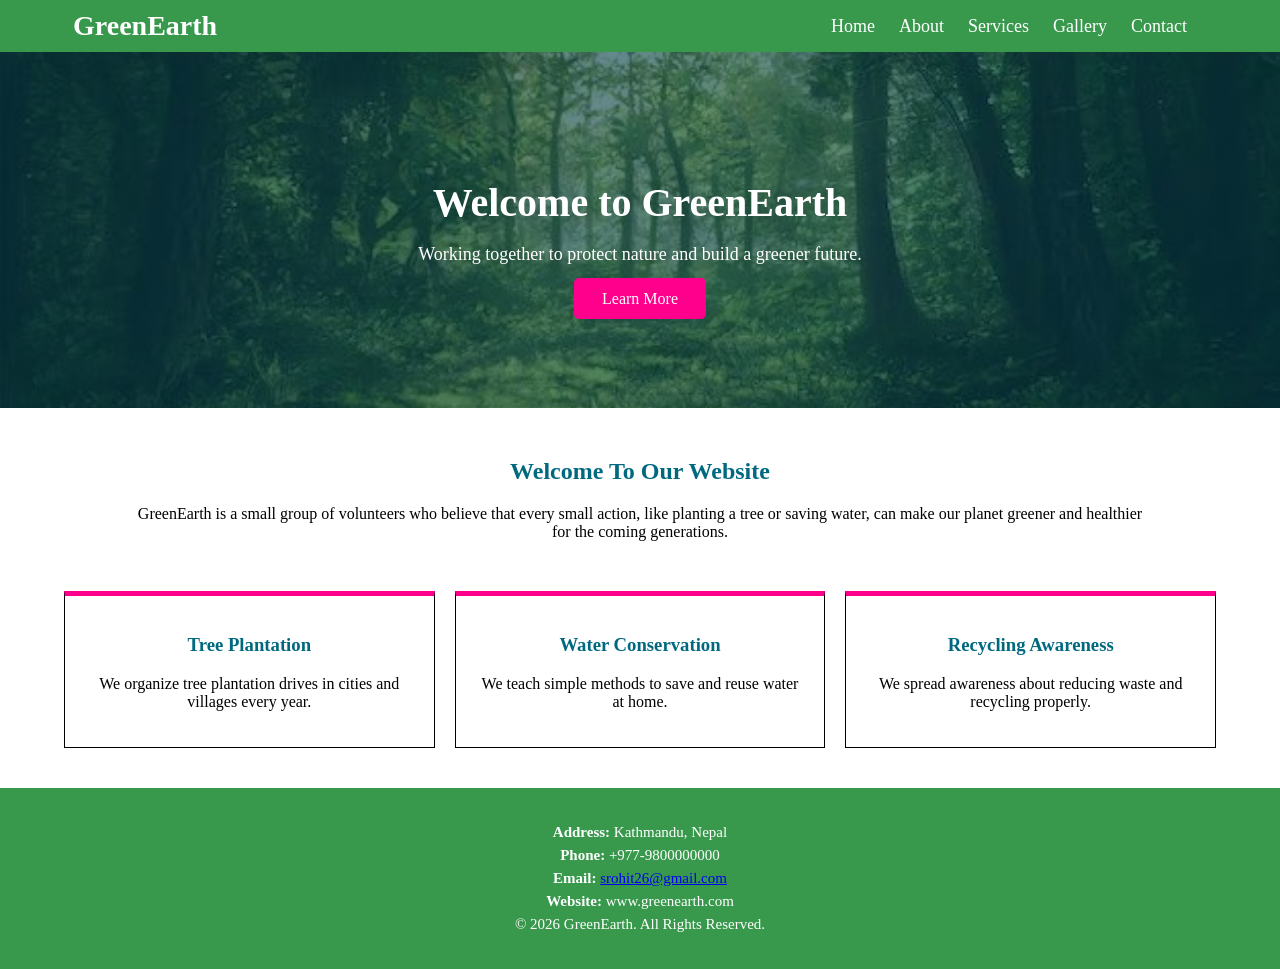
<file: index.html>
<!DOCTYPE html>
<html lang="en">
<head>
    <meta charset="UTF-8">
    <meta name="viewport" content="width=device-width, initial-scale=1.0">
    <title>Home</title>
    <link rel="stylesheet" href="style.css">
</head>
<body>
<header>
    <div class="navbar">
        <div class="logo">
            <a href="index.html">GreenEarth</a>
        </div>

        <div class="div-links">
            <a href="index.html">Home</a>
            <a href="about.html">About</a>
            <a href="services.html">Services</a>
            <a href="gallery.html">Gallery</a>
            <a href="contact.html">Contact</a>
        </div>

    </div>
   </header>

   <div class="hero">
        <h1>Welcome to GreenEarth</h1>
        <p>Working together to protect nature and build a greener future.</p>
        <a href="https://en.wikipedia.org/wiki/Green_earth" target="_blank">Learn More</a>
   </div>

   <div class="welcome">
        <h2>Welcome To Our Website</h2>
        <p>
            GreenEarth is a small group of volunteers who believe that every small
            action, like planting a tree or saving water, can make our planet
            greener and healthier for the coming generations.
        </p>
   </div>

   <div class="features">
        <div class="feature-card">
            <h3>Tree Plantation</h3>
            <p>We organize tree plantation drives in cities and villages every year.</p>
        </div>
        <div class="feature-card">
            <h3>Water Conservation</h3>
            <p>We teach simple methods to save and reuse water at home.</p>
        </div>
        <div class="feature-card">
            <h3>Recycling Awareness</h3>
            <p>We spread awareness about reducing waste and recycling properly.</p>
        </div>
   </div>
<footer>

    <p><strong>Address:</strong> Kathmandu, Nepal</p>

    <p><strong>Phone:</strong> +977-9800000000</p>

    <p><strong>Email:</strong>
    <a href="mailto:srohit26@gmail.com">srohit26@gmail.com</a></p>

    <p><strong>Website:</strong> www.greenearth.com</p>

    <p>&copy; 2026 GreenEarth. All Rights Reserved.</p>

</footer>
<script src="script.js"></script>
</body>
</html>
</file>
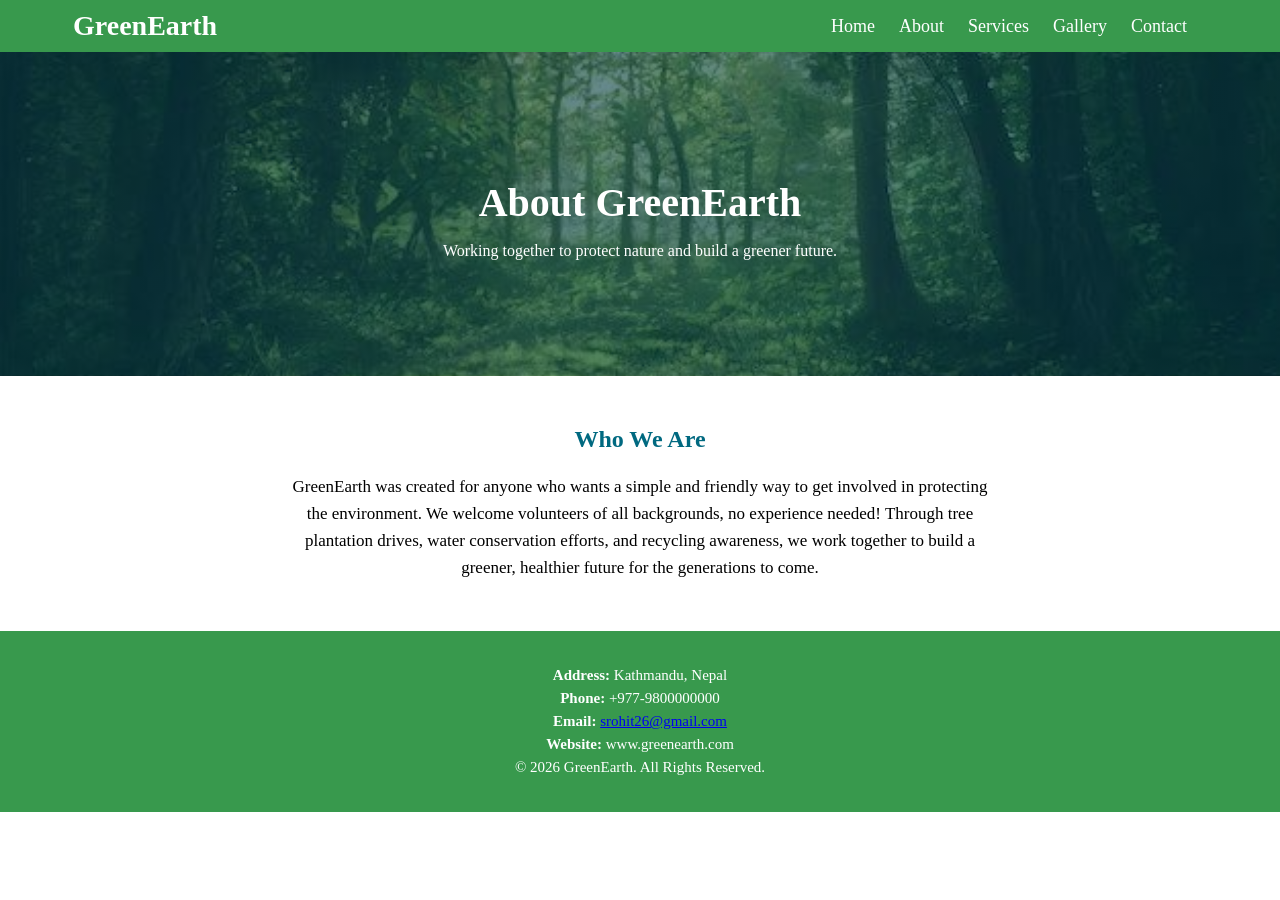
<file: about.html>
<!DOCTYPE html>
<html lang="en">
<head>
    <meta charset="UTF-8">
    <meta name="viewport" content="width=device-width, initial-scale=1.0">
    <title>About</title>
    <link rel="stylesheet" href="style.css">
</head>
<body>
<header>
    <div class="navbar">
        <div class="logo">
            <a href="index.html">GreenEarth</a>
        </div>

        <div class="div-links">
            <a href="index.html">Home</a>
            <a href="about.html">About</a>
            <a href="services.html">Services</a>
            <a href="gallery.html">Gallery</a>
            <a href="contact.html">Contact</a>
        </div>

    </div>
   </header>

   <div class="about">
        <h1>About GreenEarth</h1>
        <p>Working together to protect nature and build a greener future.</p>
   </div>

    <div class="container">
        <h2 class="section-title">Who We Are</h2>
        <p class="section-subtitle">
            GreenEarth was created for anyone who wants a simple and friendly
            way to get involved in protecting the environment. We welcome
            volunteers of all backgrounds, no experience needed! Through tree
            plantation drives, water conservation efforts, and recycling
            awareness, we work together to build a greener, healthier future
            for the generations to come.
        </p>
    </div>
<footer>

    <p><strong>Address:</strong> Kathmandu, Nepal</p>

    <p><strong>Phone:</strong> +977-9800000000</p>

    <p><strong>Email:</strong>
    <a href="mailto:srohit26@gmail.com">srohit26@gmail.com</a></p>

    <p><strong>Website:</strong> www.greenearth.com</p>

    <p>&copy; 2026 GreenEarth. All Rights Reserved.</p>

</footer>
<script src="script.js"></script>
</body>
</html>
</file>
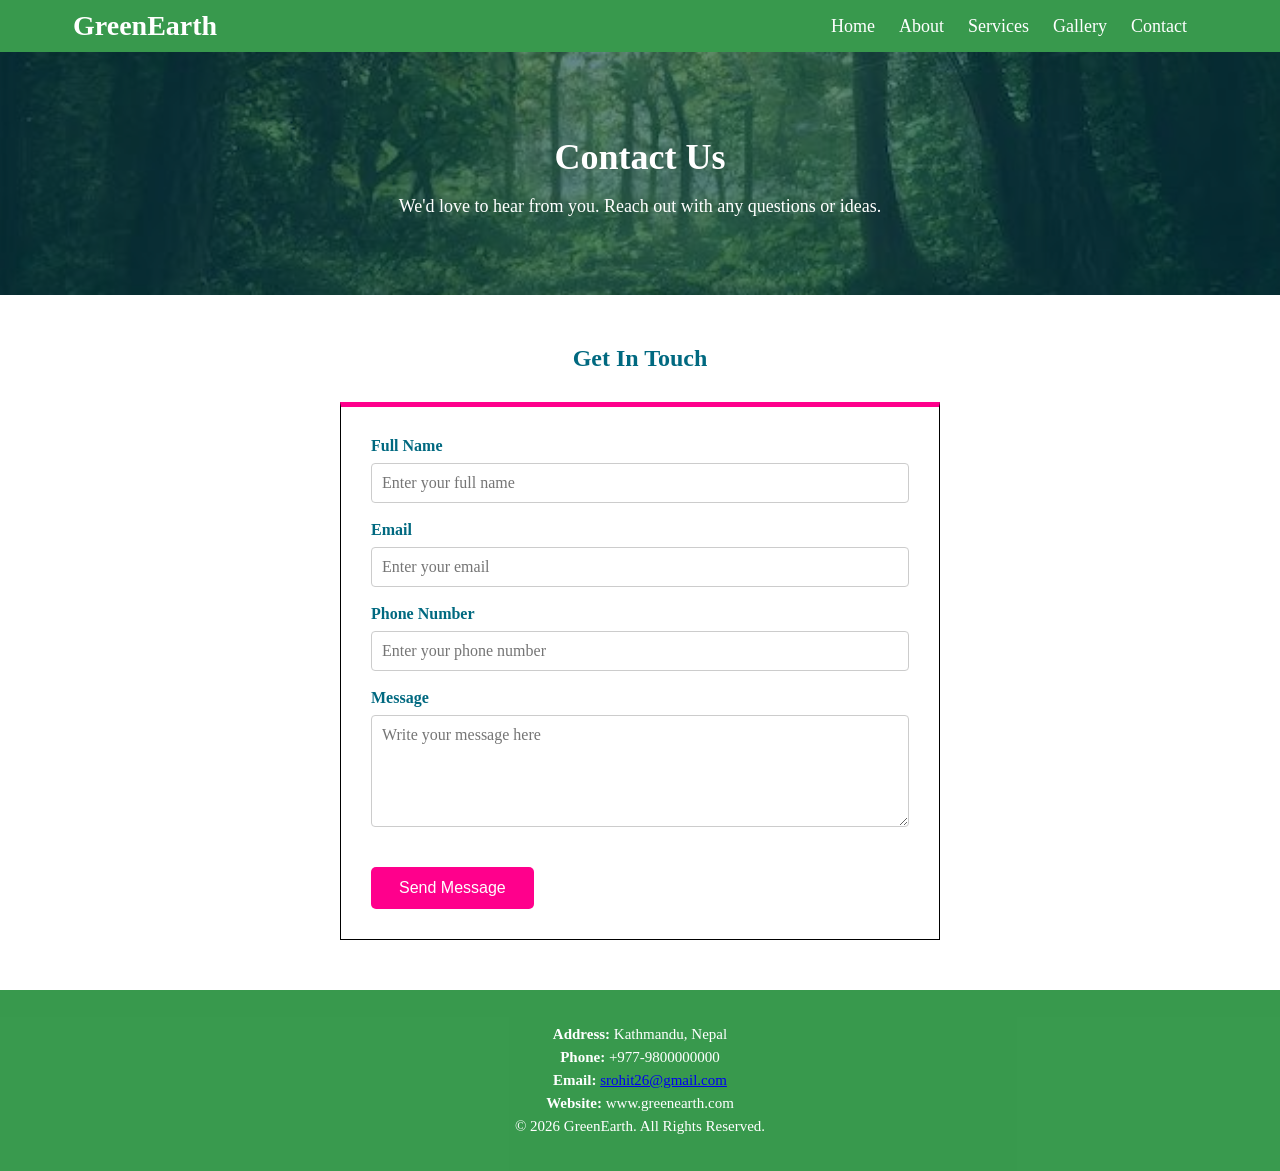
<file: contact.html>
<!DOCTYPE html>
<html lang="en">
<head>
    <meta charset="UTF-8">
    <meta name="viewport" content="width=device-width, initial-scale=1.0">
    <title>Contact</title>
    <link rel="stylesheet" href="style.css">
</head>
<body>
<header>
    <div class="navbar">
        <div class="logo">
            <a href="index.html">GreenEarth</a>
        </div>

        <div class="div-links">
            <a href="index.html">Home</a>
            <a href="about.html">About</a>
            <a href="services.html">Services</a>
            <a href="gallery.html">Gallery</a>
            <a href="contact.html">Contact</a>
        </div>

    </div>
   </header>

   <div class="page-banner">
        <h1>Contact Us</h1>
        <p>We'd love to hear from you. Reach out with any questions or ideas.</p>
   </div>

<div class="contact">

    <h2>Get In Touch</h2>

    <form>

        <label>Full Name</label><br>
        <input type="text" placeholder="Enter your full name"><br>

        <label>Email</label><br>
        <input type="email" placeholder="Enter your email"><br>

        <label>Phone Number</label><br>
        <input type="tel" placeholder="Enter your phone number"><br>

        <label>Message</label><br>
        <textarea rows="5" placeholder="Write your message here"></textarea><br><br>

        <input type="submit" value="Send Message">

    </form>

</div>

<footer>

    <p><strong>Address:</strong> Kathmandu, Nepal</p>

    <p><strong>Phone:</strong> +977-9800000000</p>

    <p><strong>Email:</strong>
    <a href="mailto:srohit26@gmail.com">srohit26@gmail.com</a></p>

    <p><strong>Website:</strong> www.greenearth.com</p>

    <p>&copy; 2026 GreenEarth. All Rights Reserved.</p>

</footer>

<script src="script.js"></script>
</body>
</html>
</file>
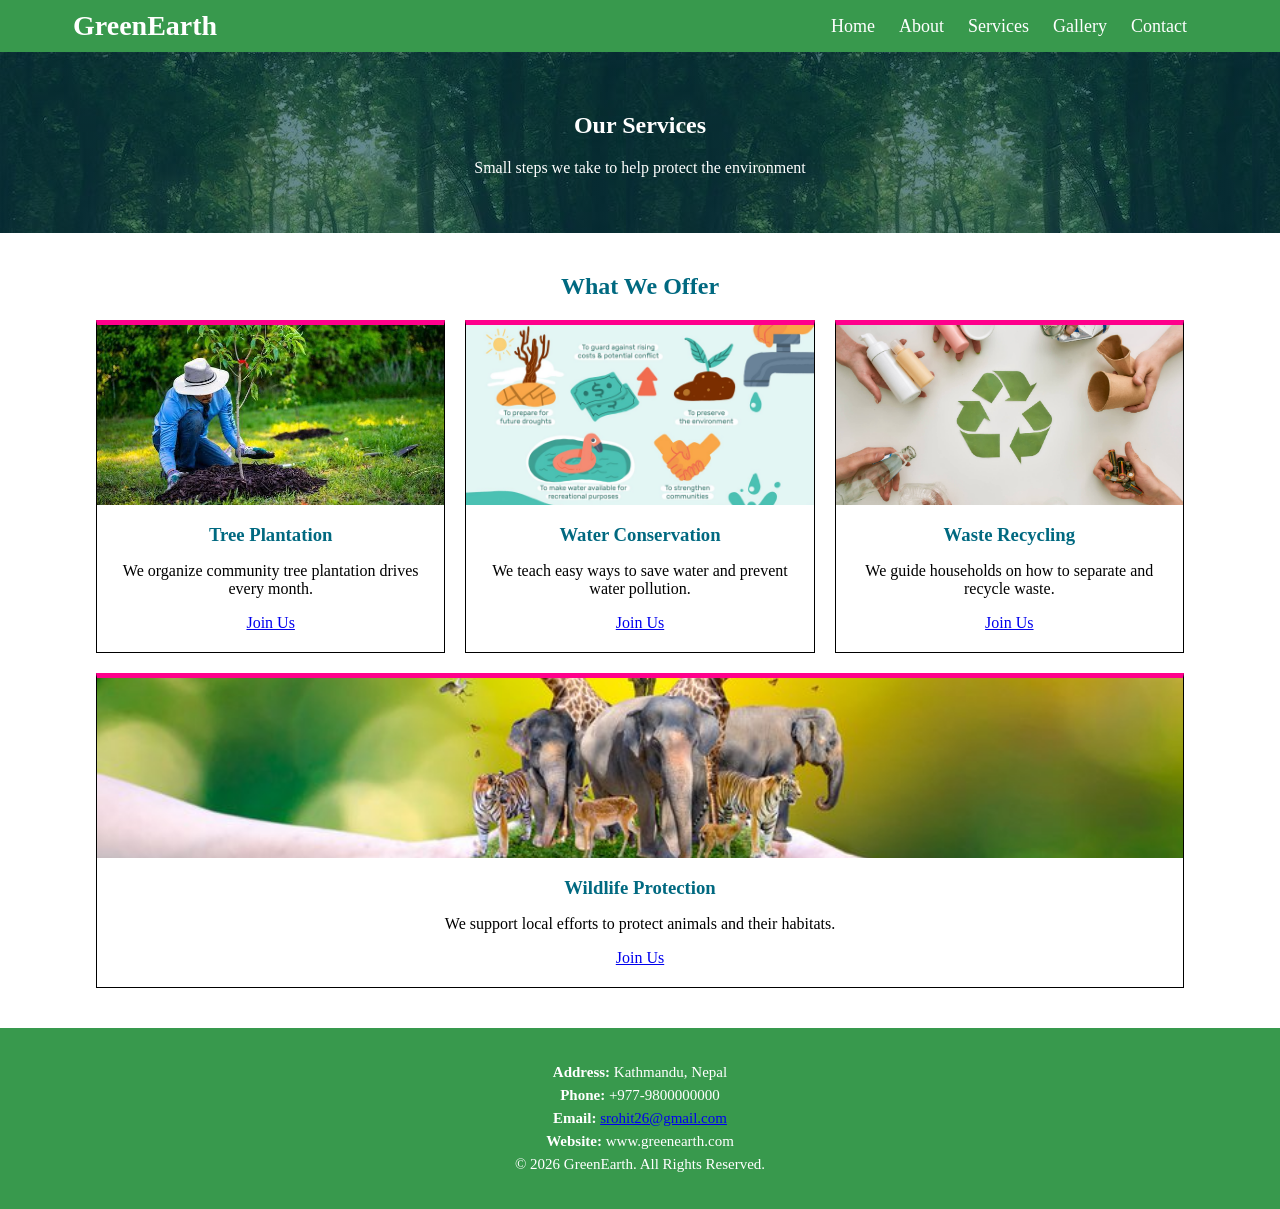
<file: services.html>
<!DOCTYPE html>
<html lang="en">
<head>
    <meta charset="UTF-8">
    <meta name="viewport" content="width=device-width, initial-scale=1.0">
    <title>Services</title>
    <link rel="stylesheet" href="style.css">
</head>
<body>
<header>
    <div class="navbar">
        <div class="logo">
            <a href="index.html">GreenEarth</a>
        </div>

        <div class="div-links">
            <a href="index.html">Home</a>
            <a href="about.html">About</a>
            <a href="services.html">Services</a>
            <a href="gallery.html">Gallery</a>
            <a href="contact.html">Contact</a>
        </div>

    </div>
</header>

<div class="service-banner">
    <h2 style="color: white;">Our Services</h2>
    <p>Small steps we take to help protect the environment</p>
</div>

<div class="services-container">

    <h2>What We Offer</h2>
    <div class="service-cards">

        <div class="service-card">
            <img src="images/image1.jpg" alt="Volunteers planting a tree">
            <h3>Tree Plantation</h3>
            <p>We organize community tree plantation drives every month.</p>
            <a href="contact.html">Join Us</a>
        </div>

        <div class="service-card">
            <img src="images/image2.jpg" alt="Clean river flowing through hills">
            <h3>Water Conservation</h3>
            <p>We teach easy ways to save water and prevent water pollution.</p>
            <a href="contact.html">Join Us</a>
        </div>

        <div class="service-card">
            <img src="images/image3.jpg" alt="Recycling bins with green plants">
            <h3>Waste Recycling</h3>
            <p>We guide households on how to separate and recycle waste.</p>
            <a href="contact.html">Join Us</a>
        </div>

        

        

        <div class="service-card">
            <img src="images/image4.jpg" alt="Wildlife roaming in a green forest">
            <h3>Wildlife Protection</h3>
            <p>We support local efforts to protect animals and their habitats.</p>
            <a href="contact.html">Join Us</a>
        </div>

    </div>

</div>
<footer>

    <p><strong>Address:</strong> Kathmandu, Nepal</p>

    <p><strong>Phone:</strong> +977-9800000000</p>

    <p><strong>Email:</strong>
    <a href="mailto:srohit26@gmail.com">srohit26@gmail.com</a></p>

    <p><strong>Website:</strong> www.greenearth.com</p>

    <p>&copy; 2026 GreenEarth. All Rights Reserved.</p>

</footer>
<script src="script.js"></script>
</body>
</html>
</file>
<file: style.css>
header{
    background-color: rgba(1, 125, 28, 0.78);
    padding: 10px ;
}

.navbar{
    width: 90%;
    margin: auto;
    display: flex;
    justify-content: space-between;
    align-items: center;
}

.div-links a{
    color: white;
    text-decoration: none;
    margin-right: 20px;
    font-size: 18px;
}

.div-links a:hover{
    color: rgb(232, 232, 19);
}
.logo a {
    display: block;
    text-decoration: none;
    color: white;
    font-size: 28px;
    font-weight: bold;
}

body{
    font-family: serif, sans-serif;
    margin: 0;
}

h2{
    text-align: center;
    color: rgb(0, 105, 128);
}

.hero{
    background-image: linear-gradient(rgba(0,60,75,0.6), rgba(0,60,75,0.6)), url('images/images.jpeg');
    background-size: cover;
    background-position: center;
    color: white;
    text-align: center;
    padding: 100px 20px;
}

.hero h1{
    font-size: 40px;
    margin-bottom: 15px;
}

.hero p{
    font-size: 18px;
    margin-bottom: 25px;
}

.hero a{
    background-color: rgb(255, 0, 140);
    color: white;
    text-decoration: none;
    padding: 12px 28px;
    border-radius: 5px;
    font-size: 16px;
}

.hero a:hover{
    background-color: rgb(0, 105, 128);
}

.welcome{
    width: 80%;
    margin: 50px auto;
    text-align: center;
}

.welcome h2{
    color: rgb(0, 105, 128);
}

.features{
    width: 90%;
    margin: 40px auto;
    display: flex;
    justify-content: space-between;
    flex-wrap: wrap;
    gap: 20px;
}

.feature-card{
    flex: 1;
    min-width: 250px;
    border: 1px solid black;
    padding: 20px;
    text-align: center;
    border-top: 5px solid rgb(255, 0, 140);
}

.feature-card h3{
    color: rgb(0, 105, 128);
}

.about{
    background-image: linear-gradient(rgba(0,60,75,0.6), rgba(0,60,75,0.6)), url('images/images.jpeg');
    background-size: cover;
    background-position: center;
    color: white;
    text-align: center;
    padding: 100px 20px;
}

.about h1{
    font-size: 40px;
    margin-bottom: 15px;
}

.container{
    width: 80%;
    max-width: 700px;
    margin: 50px auto;
    text-align: center;
}

.section-title{
    color: rgb(0, 105, 128);
    text-align: center;
}

.section-subtitle{
    font-size: 17px;
    line-height: 1.6;
}

.service-banner{
    background-image: linear-gradient(rgba(0,60,75,0.6), rgba(0,60,75,0.6)), url('images/images.jpeg');
    background-color: rgb(0, 105, 128);
    color: white;
    text-align: center;
    padding: 40px 20px;
}

.services-container{
    width: 85%;
    margin: 40px auto;
}

.service-cards{
    display: flex;
    flex-wrap: wrap;
    justify-content: space-between;
    gap: 20px;
    margin-top: 20px;
}

.service-card{
    flex: 1;
    min-width: 260px;
    border: 1px solid black;
    border-top: 5px solid rgb(255, 0, 140);
    text-align: center;
    padding-bottom: 20px;
}

.service-card img{
    width: 100%;
    height: 180px;
    object-fit: cover;
}

.service-card h3{
    color: rgb(0, 105, 128);
    margin: 15px 10px 5px 10px;
}

.service-card p{
    padding: 0 15px;
}

.page-banner{
    background-image: linear-gradient(rgba(0,60,75,0.6), rgba(0,60,75,0.6)), url('images/images.jpeg');
    background-size: cover;
    background-position: center;
    color: white;
    text-align: center;
    padding: 60px 20px;
}

.page-banner h1{
    font-size: 36px;
    margin-bottom: 10px;
}

.page-banner p{
    font-size: 18px;
}

.gallery-grid{
    width: 90%;
    margin: 40px auto;
    text-align: center;
}

.gallery-grid img{
    width: 250px;
    height: 180px;
    object-fit: cover;
    border-radius: 3px;
    margin: 10px;
}

.gallery-grid img:hover{
    opacity: 0.8;
    cursor: pointer;
}

.contact{
    width: 80%;
    max-width: 600px;
    margin: 50px auto;
    text-align: center;
}

.contact h2{
    color: rgb(0, 105, 128);
    margin-bottom: 30px;
}

.contact form{
    text-align: left;
    border: 1px solid black;
    border-top: 5px solid rgb(255, 0, 140);
    padding: 30px;
}

.contact label{
    font-weight: bold;
    color: rgb(0, 105, 128);
}

.contact input[type="text"],
.contact input[type="email"],
.contact input[type="tel"],
.contact textarea{
    width: 100%;
    padding: 10px;
    margin: 8px 0 18px 0;
    border: 1px solid #ccc;
    border-radius: 4px;
    font-family: inherit;
    font-size: 16px;
    box-sizing: border-box;
}

.contact input[type="submit"]{
    background-color: rgb(255, 0, 140);
    color: white;
    text-decoration: none;
    padding: 12px 28px;
    border: none;
    border-radius: 5px;
    font-size: 16px;
    cursor: pointer;
}

.contact input[type="submit"]:hover{
    background-color: rgb(0, 105, 128);
}

footer{
    background-color: rgb(1, 125, 28, 0.78);
    color: white;
    text-align: center;
    padding: 30px 20px;
}

footer p{
    margin: 6px 0;
    font-size: 15px;
}
</file>
